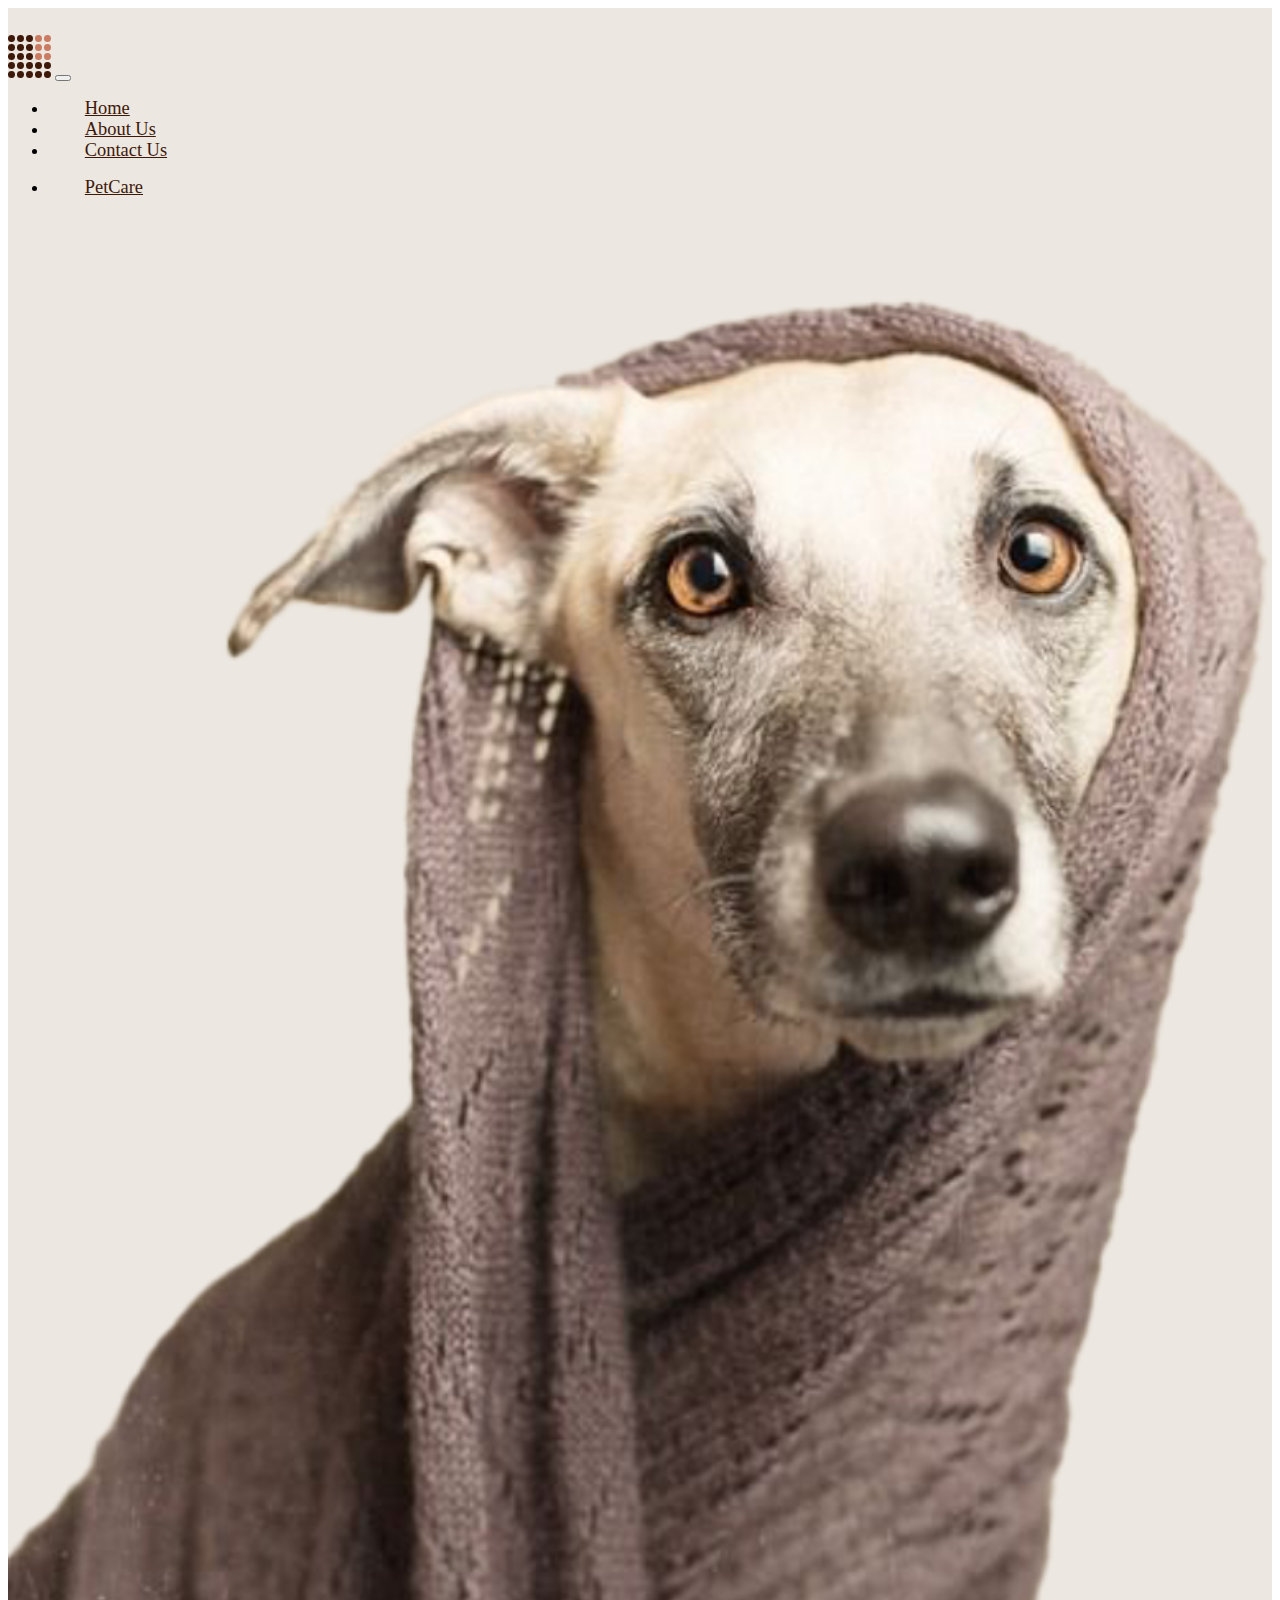
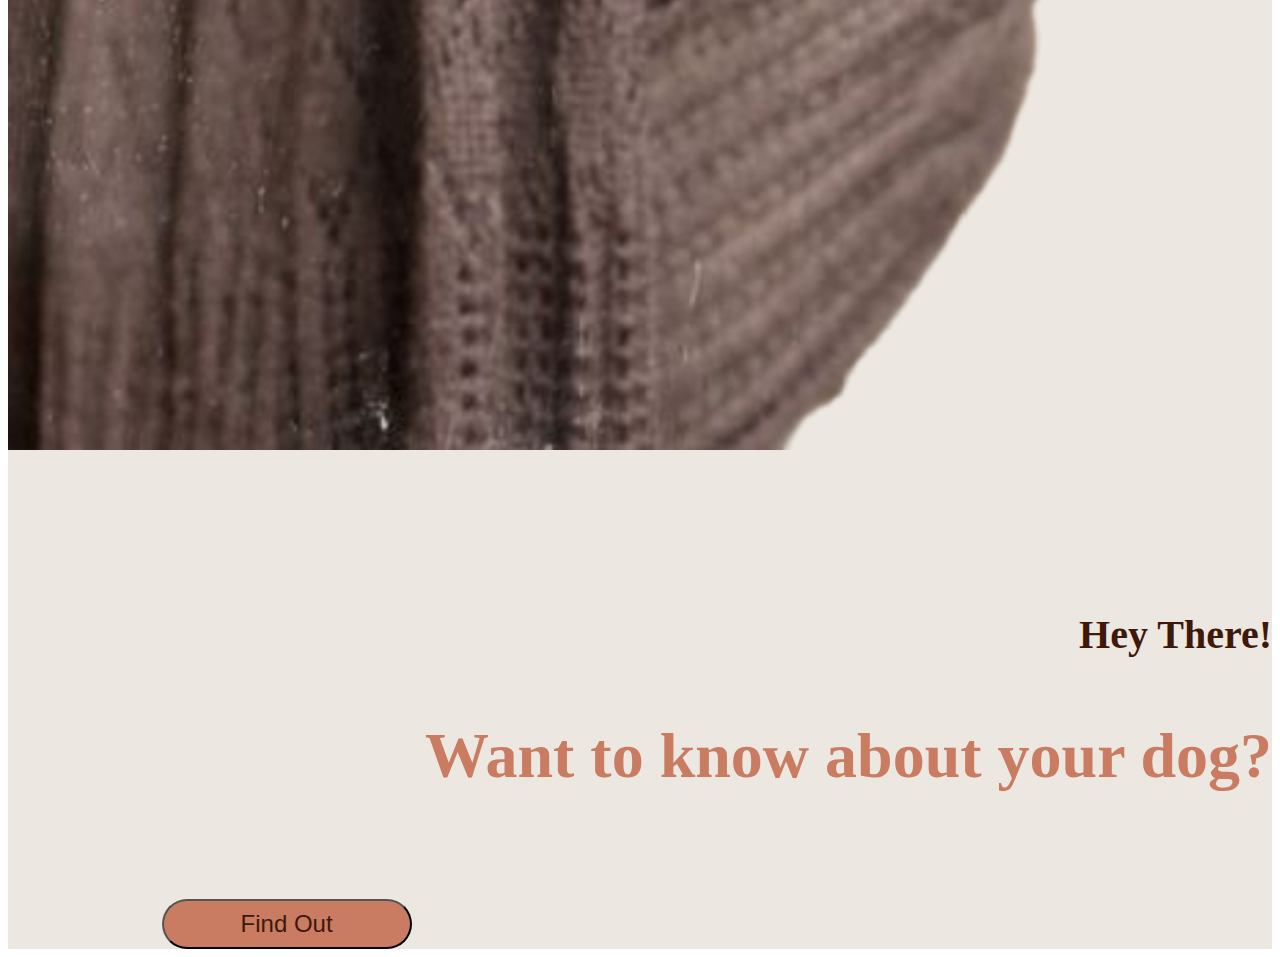
<file: Frontend/index.html>
<!DOCTYPE html>
<html lang="en">
<head>
    <meta charset="UTF-8">
    <meta name="viewport" content="width=device-width, initial-scale=1.0">
    <link rel="stylesheet" href="style.css">
    <!-- CSS -->
    <link rel="stylesheet" href="https://cdn.jsdelivr.net/npm/bootstrap@4.5.3/dist/css/bootstrap.min.css" integrity="sha384-TX8t27EcRE3e/ihU7zmQxVncDAy5uIKz4rEkgIXeMed4M0jlfIDPvg6uqKI2xXr2" crossorigin="anonymous">
    <title>Predict Breed</title>
</head>
<body>
    <section id="landing_page">
        <div class="container-fluid nav_div ">
            <div class="row justify-content-center">
                <div class="col-md-10">
                    <nav class="navbar navbar-expand-sm navbar-dark">
                        <a href="#" class="navbar-brand"><img src="assets/dots.png" alt="STC logo"></a>
                        <button class="navbar-toggler" data-toggle="collapse" data-target="#navbaritems">
                            <span class="navbar-toggler-icon"></span>
                        </button>
                        <div class="collapse navbar-collapse" id="navbaritems">
                            <ul class="navbar-nav ml-auto">
                                <li class="nav-item">
                                    <a href="#" class="nav-link">Home </a>
                                </li>
                                <li class="nav-item">
                                    <a href="#" class="nav-link">About Us</a>
                                </li>
                                <li class="nav-item">
                                    <a href="#" class="nav-link">Contact Us</a>
                                </li>
                            </ul>
                            <ul class="navbar-nav mr-auto">
                                <li class="nav-item">
                                    <a href="#" class="nav-link"> PetCare </a>
                                </li>
                            </ul>
                        </div>
                    </nav>
                </div>
            </div>
        </div>
        <div class="container-fluid landing_page_content">
            <div class="row justify-content-center">
                <div class="col-md-4 col-sm-12 align-self-center" id="landingpage_second" style="padding-bottom: 13vh;">
                    <img src="assets/dog image2.png" alt="landing illustration" style="width: 100%;">
                </div>
                <div class="col-md-5 col-sm-12" id="landingpage_first">
                    <h3 class="landing_head">Hey There!</h3>
                    <h1 class="landing_headd">Want to know about your dog?</h1>
                    <button class="butonn text-center" >Find Out</button>
                </div>
            </div>
        </div>   
    </section>

   
  
    
    <script src="https://code.jquery.com/jquery-3.5.1.slim.min.js" integrity="sha384-DfXdz2htPH0lsSSs5nCTpuj/zy4C+OGpamoFVy38MVBnE+IbbVYUew+OrCXaRkfj" crossorigin="anonymous"></script>
    <script src="https://cdn.jsdelivr.net/npm/bootstrap@4.5.3/dist/js/bootstrap.bundle.min.js" integrity="sha384-ho+j7jyWK8fNQe+A12Hb8AhRq26LrZ/JpcUGGOn+Y7RsweNrtN/tE3MoK7ZeZDyx" crossorigin="anonymous"></script>
</body>
</html>
</file>
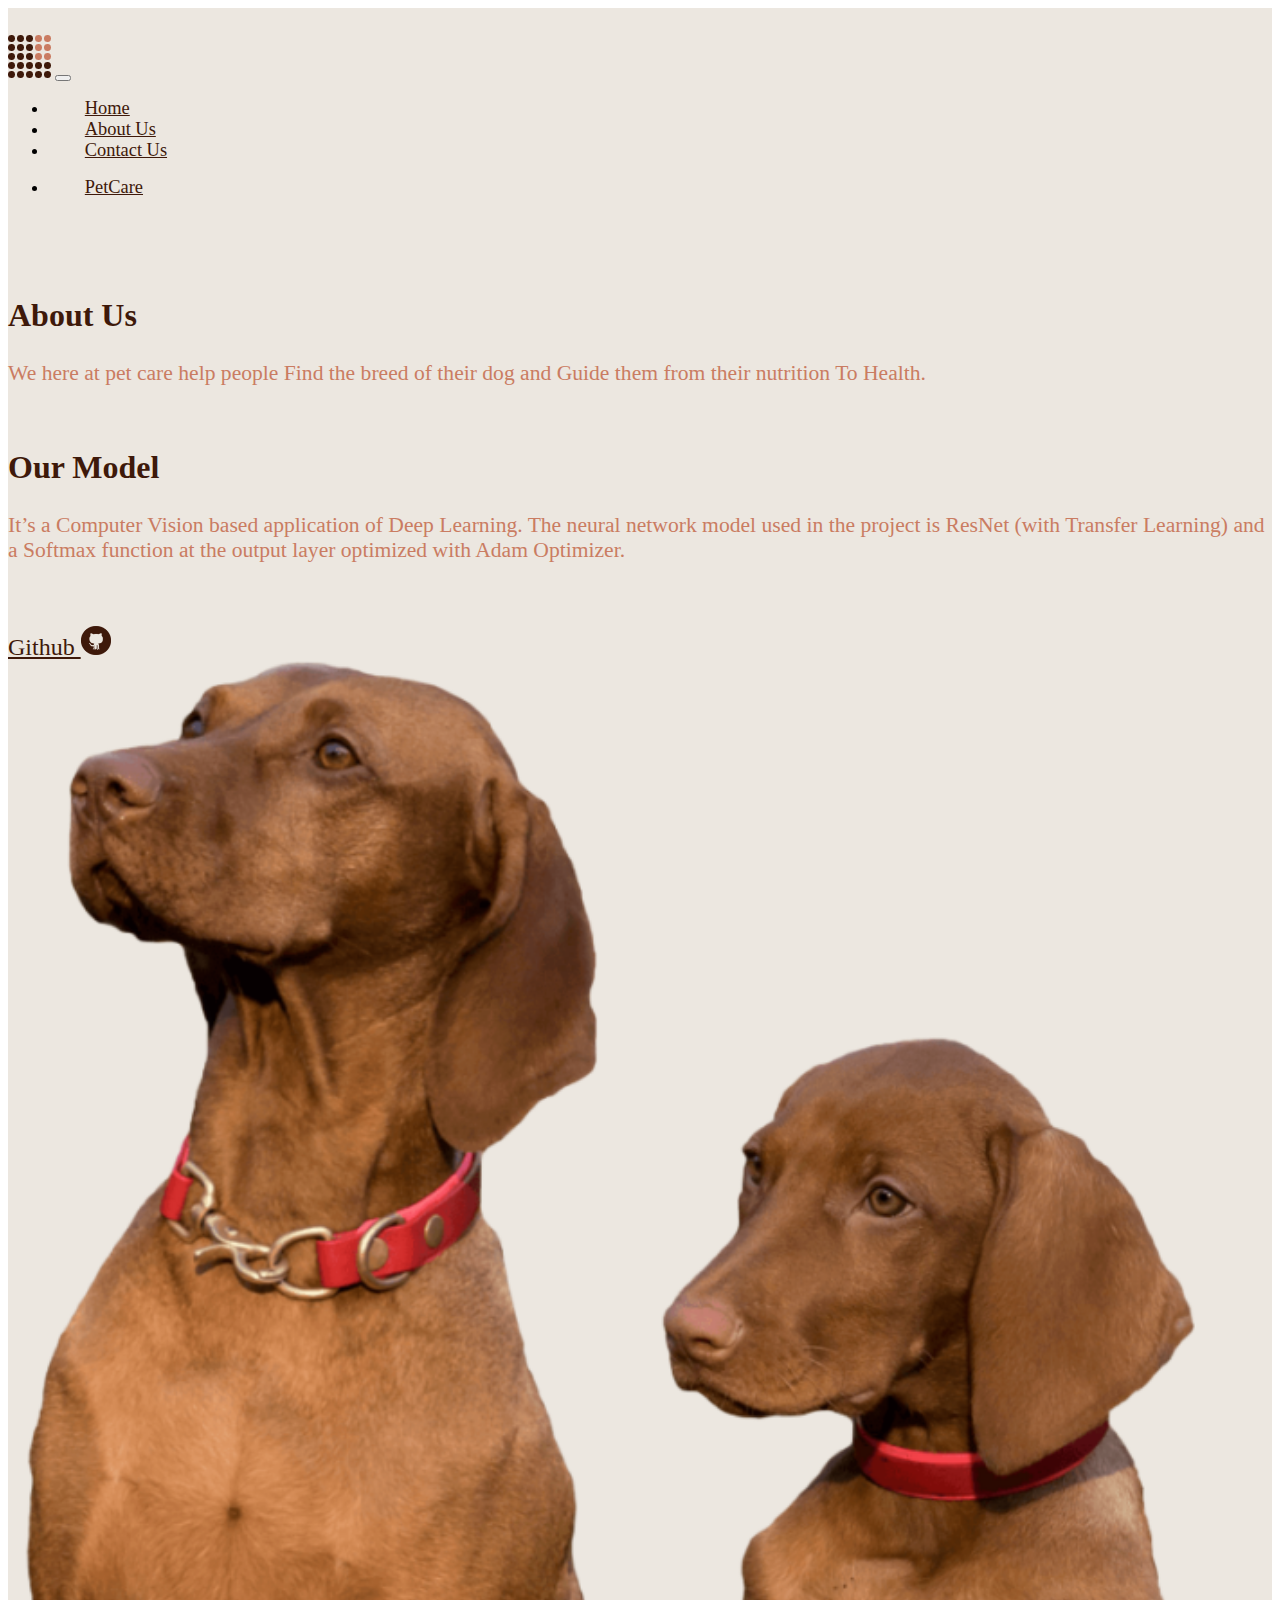
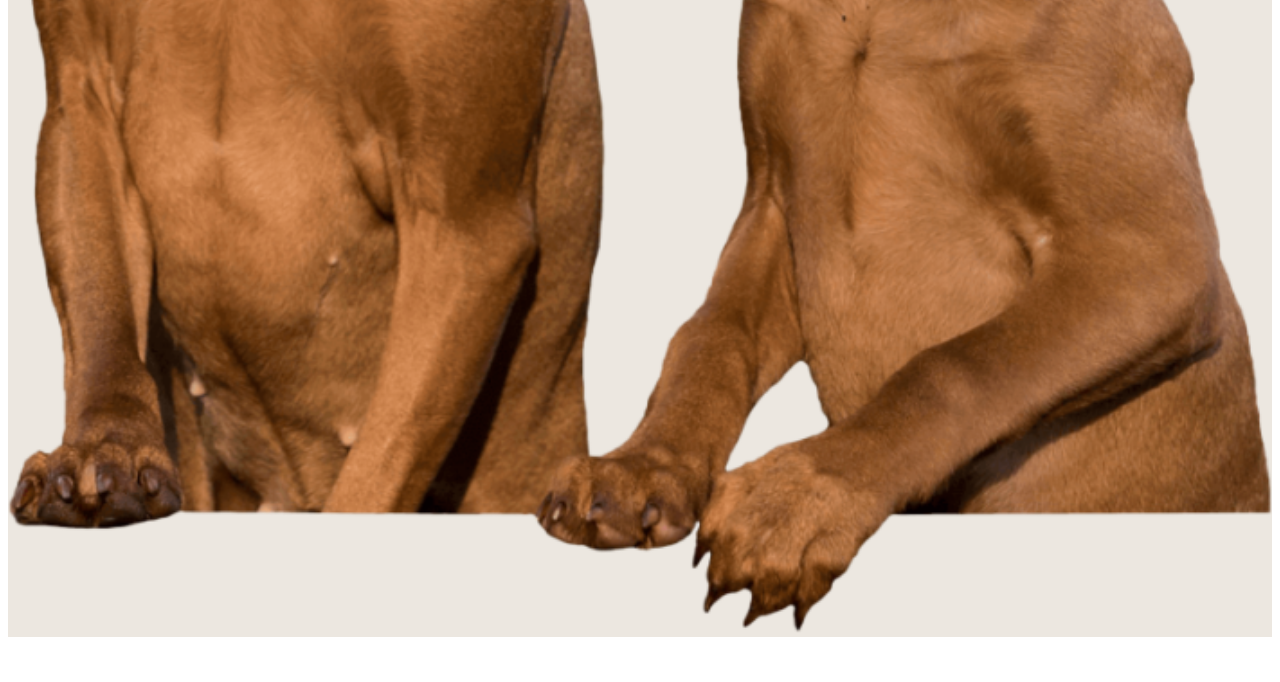
<file: Frontend/index2.html>
<!DOCTYPE html>
<html lang="en">
<head>
    <meta charset="UTF-8">
    <meta name="viewport" content="width=device-width, initial-scale=1.0">
    <link rel="stylesheet" href="style.css">
    <!-- CSS -->
    <link rel="stylesheet" href="https://cdn.jsdelivr.net/npm/bootstrap@4.5.3/dist/css/bootstrap.min.css" integrity="sha384-TX8t27EcRE3e/ihU7zmQxVncDAy5uIKz4rEkgIXeMed4M0jlfIDPvg6uqKI2xXr2" crossorigin="anonymous">
    <title>Predict Breed</title>
</head>
<body>
    <section id="aboutus">
        <div class="container-fluid nav_div ">
            <div class="row justify-content-center">
                <div class="col-md-10">
                    <nav class="navbar navbar-expand-sm navbar-dark">
                        <a href="#" class="navbar-brand"><img src="assets/dots.png" alt="STC logo"></a>
                        <button class="navbar-toggler" data-toggle="collapse" data-target="#navbaritems">
                            <span class="navbar-toggler-icon"></span>
                        </button>
                        <div class="collapse navbar-collapse" id="navbaritems">
                            <ul class="navbar-nav ml-auto">
                                <li class="nav-item">
                                    <a href="#" class="nav-link">Home </a>
                                </li>
                                <li class="nav-item">
                                    <a href="#" class="nav-link">About Us</a>
                                </li>
                                <li class="nav-item">
                                    <a href="#" class="nav-link">Contact Us</a>
                                </li>
                            </ul>
                            <ul class="navbar-nav mr-auto">
                                <li class="nav-item">
                                    <a href="#" class="nav-link"> PetCare </a>
                                </li>
                            </ul>
                        </div>
                    </nav>
                </div>
            </div>
        </div>
        <div class="container-fluid landing_page_content">
            <div class="container-fluid">
                <div class="row">
                    <div class="offset-md-1 col-md-5">
                            <h1 class="aboutushead">About Us</h1>
                            <p class="aboutuspara">We here at pet care help people Find the breed of their dog and Guide them from their nutrition To Health.</p>
                            <h1 class="aboutushead">Our Model</h1>
                            <p class="aboutuspara">It’s a Computer Vision based application of Deep Learning. The neural network model used in the project is ResNet (with Transfer Learning) and a Softmax function at the output layer optimized with Adam Optimizer.</p>
                            <a href="https://github.com/abhay202/Hackthisfall-Petcare" style="color: #3E190A; font-size: 1.5em; padding-bottom: ;">Github <span><img src="assets/github.png" alt=""></span></a>
                    </div>
                    <div class="offset-md-1 col-md-4 secondpage">
                        <img src="assets/dogimage3.png" alt="dog image" style="width: 100%;" class="helloji">
                    </div>
                </div>
            </div>   
    </section>
  
    
    <script src="https://code.jquery.com/jquery-3.5.1.slim.min.js" integrity="sha384-DfXdz2htPH0lsSSs5nCTpuj/zy4C+OGpamoFVy38MVBnE+IbbVYUew+OrCXaRkfj" crossorigin="anonymous"></script>
    <script src="https://cdn.jsdelivr.net/npm/bootstrap@4.5.3/dist/js/bootstrap.bundle.min.js" integrity="sha384-ho+j7jyWK8fNQe+A12Hb8AhRq26LrZ/JpcUGGOn+Y7RsweNrtN/tE3MoK7ZeZDyx" crossorigin="anonymous"></script>
</body>
</html>
</file>
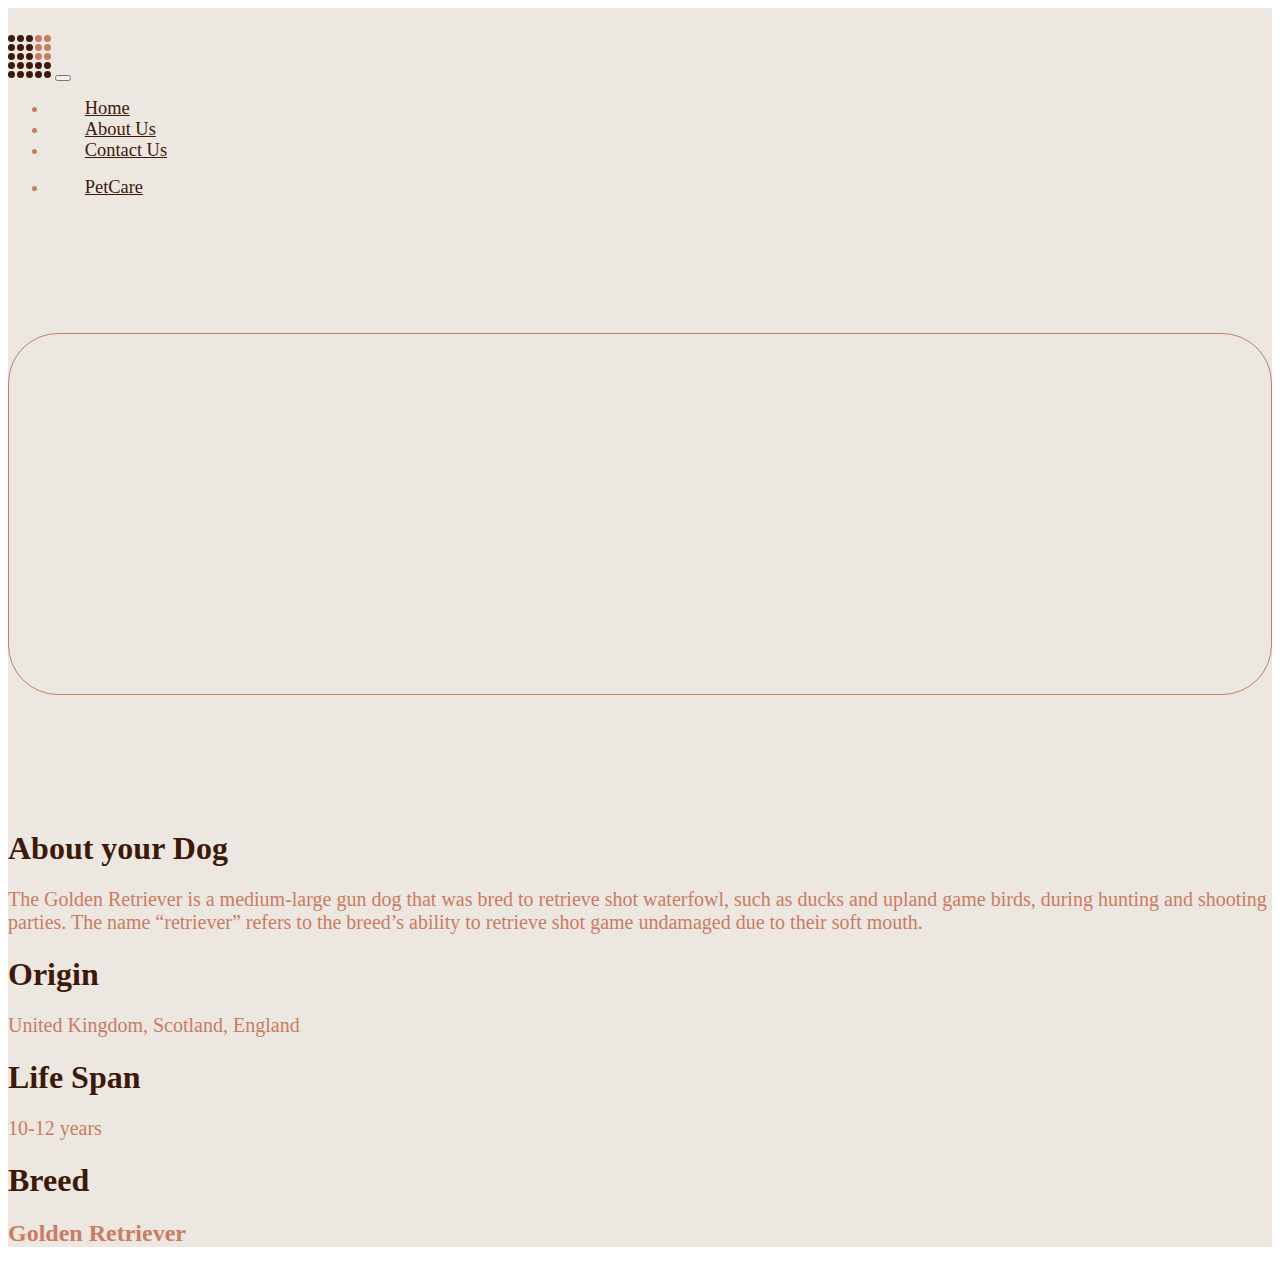
<file: Frontend/result.html>
<!DOCTYPE html>
<html lang="en">
<head>
    <meta charset="UTF-8">
    <meta name="viewport" content="width=device-width, initial-scale=1.0">
    <link rel="stylesheet" href="result.css">
    <!-- CSS -->
    <link rel="stylesheet" href="https://cdn.jsdelivr.net/npm/bootstrap@4.5.3/dist/css/bootstrap.min.css" integrity="sha384-TX8t27EcRE3e/ihU7zmQxVncDAy5uIKz4rEkgIXeMed4M0jlfIDPvg6uqKI2xXr2" crossorigin="anonymous">
    <title>Predict Breed</title>
</head>
<body>
    <section id="result">
        <div class="container-fluid nav_div ">
            <div class="row justify-content-center">
                <div class="col-md-10">
                    <nav class="navbar navbar-expand-sm navbar-dark">
                        <a href="#" class="navbar-brand"><img src="assets/dots.png" alt="STC logo"></a>
                        <button class="navbar-toggler" data-toggle="collapse" data-target="#navbaritems">
                            <span class="navbar-toggler-icon"></span>
                        </button>
                        <div class="collapse navbar-collapse" id="navbaritems">
                            <ul class="navbar-nav ml-auto">
                                <li class="nav-item">
                                    <a href="#" class="nav-link">Home </a>
                                </li>
                                <li class="nav-item">
                                    <a href="#" class="nav-link">About Us</a>
                                </li>
                                <li class="nav-item">
                                    <a href="#" class="nav-link">Contact Us</a>
                                </li>
                            </ul>
                            <ul class="navbar-nav mr-auto">
                                <li class="nav-item">
                                    <a href="#" class="nav-link"> PetCare </a>
                                </li>
                            </ul>
                        </div>
                    </nav>
                </div>
            </div>
        </div>
        <div class="container-fluid landing_page_content">
            <div class="container-fluid">
                <div class="row  ">
                    <div class="offset-md-1 col-md-4 giveborder align-self-center">
                        <div class="row justify-content-center">
                            <!-- <img src="assets/dogdog.jpg" alt="" style=" min-height: 100%; min-width: 100%;"> -->
                        </div>
                    </div>
                    <div class="offset-md-1 col-md-5 noboreder">
                        <h1 style="color: #3E190A;">About your Dog</h1>
                        <p style="font-size: 1.25em;">The Golden Retriever is a medium-large gun dog that was bred to retrieve shot waterfowl, such as ducks and upland game birds, during hunting and shooting parties. The name “retriever” refers to the breed’s ability to retrieve shot game undamaged due to their soft mouth.</p>
                        <h1 style="color: #3E190A;">Origin</h1>
                        <p style="font-size: 1.25em;">United Kingdom, Scotland, England</p>
                        <h1 style="color: #3E190A;">Life Span</h1>
                        <p style="font-size: 1.25em;">10-12 years</p>
                    </div>
                </div>
                <div class="row">
                    <div class="offset-md-1 col-md-4">
                        <h1 style="color: #3E190A;">Breed</h1>
                        <h2 style="margin-bottom: 4vh;">Golden Retriever</h2>
                    </div>
                </div>
            </div>   
    </section>
  
    
    <script src="https://code.jquery.com/jquery-3.5.1.slim.min.js" integrity="sha384-DfXdz2htPH0lsSSs5nCTpuj/zy4C+OGpamoFVy38MVBnE+IbbVYUew+OrCXaRkfj" crossorigin="anonymous"></script>
    <script src="https://cdn.jsdelivr.net/npm/bootstrap@4.5.3/dist/js/bootstrap.bundle.min.js" integrity="sha384-ho+j7jyWK8fNQe+A12Hb8AhRq26LrZ/JpcUGGOn+Y7RsweNrtN/tE3MoK7ZeZDyx" crossorigin="anonymous"></script>
</body>
</html>
</file>
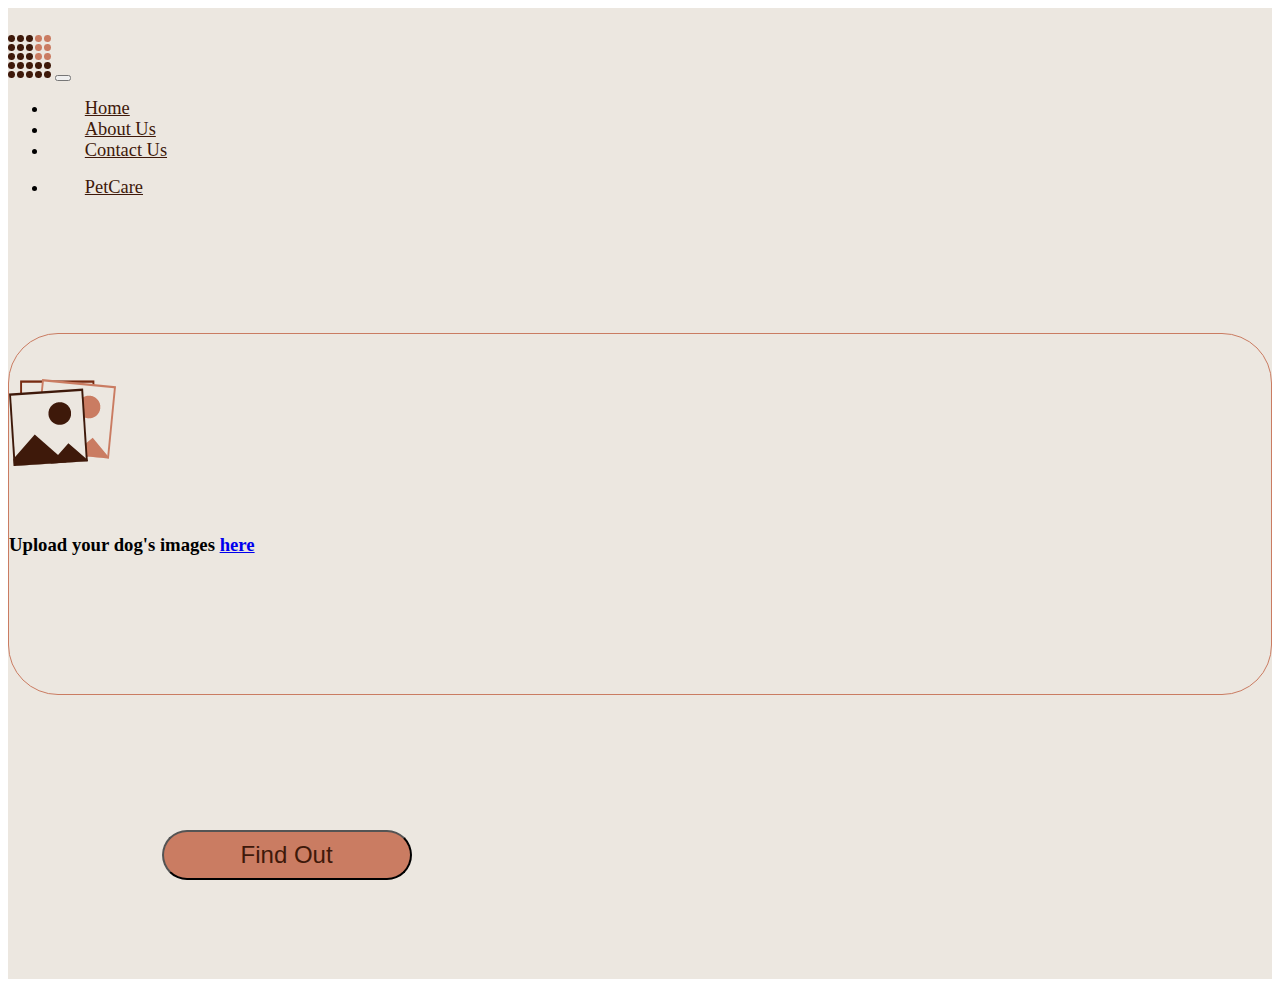
<file: Frontend/upload.html>
<!DOCTYPE html>
<html lang="en">
<head>
    <meta charset="UTF-8">
    <meta name="viewport" content="width=device-width, initial-scale=1.0">
    <link rel="stylesheet" href="upload.css">
     <!-- CSS -->
     <link rel="stylesheet" href="https://cdn.jsdelivr.net/npm/bootstrap@4.5.3/dist/css/bootstrap.min.css" integrity="sha384-TX8t27EcRE3e/ihU7zmQxVncDAy5uIKz4rEkgIXeMed4M0jlfIDPvg6uqKI2xXr2" crossorigin="anonymous">
    <title>Upload</title>
</head>
<body>
    <section id="upload">
        <div class="container-fluid nav_div ">
            <div class="row justify-content-center">
                <div class="col-md-10">
                    <nav class="navbar navbar-expand-sm navbar-dark">
                        <a href="#" class="navbar-brand"><img src="assets/dots.png" alt="STC logo"></a>
                        <button class="navbar-toggler" data-toggle="collapse" data-target="#navbaritems">
                            <span class="navbar-toggler-icon"></span>
                        </button>
                        <div class="collapse navbar-collapse" id="navbaritems">
                            <ul class="navbar-nav ml-auto">
                                <li class="nav-item">
                                    <a href="#" class="nav-link">Home </a>
                                </li>
                                <li class="nav-item">
                                    <a href="#" class="nav-link">About Us</a>
                                </li>
                                <li class="nav-item">
                                    <a href="#" class="nav-link">Contact Us</a>
                                </li>
                            </ul>
                            <ul class="navbar-nav mr-auto">
                                <li class="nav-item">
                                    <a href="#" class="nav-link"> PetCare </a>
                                </li>
                            </ul>
                        </div>
                    </nav>
                </div>
            </div>
        </div>

        <div class="containe-fluid">
            <div class="row justify-content-center ">
                <div class="col-md-4 giveborder">
                    <div class="row justify-content-center">
                        <img src="assets/imageimage.png" alt="" style="margin-bottom: 5vh; margin-top: 5vh;">
                    </div>
                    <div class="row justify-content-center">
                         <h3 class="text-center">Upload your dog's images <a href="#"> here</a></h3> 
                    </div>
                </div>
            </div>
            <div class="row justify-content-center">
                <div class="col-md-5">
                    <button class="butonn text-center" >Find Out</button>
                </div>
            </div>
        </div>
    </section>

    <script src="https://code.jquery.com/jquery-3.5.1.slim.min.js" integrity="sha384-DfXdz2htPH0lsSSs5nCTpuj/zy4C+OGpamoFVy38MVBnE+IbbVYUew+OrCXaRkfj" crossorigin="anonymous"></script>
    <script src="https://cdn.jsdelivr.net/npm/bootstrap@4.5.3/dist/js/bootstrap.bundle.min.js" integrity="sha384-ho+j7jyWK8fNQe+A12Hb8AhRq26LrZ/JpcUGGOn+Y7RsweNrtN/tE3MoK7ZeZDyx" crossorigin="anonymous"></script>

</body>
</html>
</file>
<file: Frontend/style.css>
/* landin page css */
body{
    
}
#landing_page {
    background-color: #ECE7E0;
   
}

.landing_page_content {
    margin-top: 11vh;
    padding-bottom: vh;
}

.landing_head {
    text-align: right;
    font-size: 2.5em;
    padding-bottom: 2vh;
    color: #3E190A;
}
.landing_headd {
    text-align: right;
    font-size: 4em;
    padding-bottom: 2vh;
    color: #CA7C62;
}


#navbaritems a {
    font-size: 1.15em;
    font-weight: 500;
    color: #3E190A;
    padding-left: 2em;
}

.nav_div {
    padding-top: 3vh;
}
.butonn{
    margin-left: auto;
}
.butonn:hover {
    box-shadow: 0 12px 16px 0 rgba(0,0,0,0.24), 0 17px 50px 0 rgba(0,0,0,0.19);
  }

.butonn{
    width: 250px;
    height: 50px;
    border-radius: 50px;
    margin-top: 5vh;
    margin-left: 12vw;
    color: #3E190A;
    font-weight: 500;
    font-size: 1.5em;
    background-color: #CA7C62;
}
.secondpage{
    margin-bottom: 5vh;
}
#aboutus{
    background-color:  #ECE7E0;
}
.aboutuspara{
    color: #CA7C62;
    font-size: 1.35em;
    font-weight: 350;
    margin-bottom: 7vh;
}
.aboutushead{
    color: #3E190A;
    margin-bottom: 3vh;
}


@media only screen and (max-width: 768px) {
    /* landin page css */
    #landingpage_first {
        order: 2;
    }
    #landingpage_second {
        order: 4;
    }
    .landing_head {
        text-align: center;
        font-size: 2.5em;
        padding-bottom: 2vh;
    }
    .landing_headd {
        text-align: center;
        
        padding-bottom: 2vh;
    }
    .landing_para {
        text-align: center;
        font-size: 1.25em;
        font-weight: 300;
        padding-bottom: 5vh;
    }
    .landing_page_content {
        margin-top: 5vh;
        margin-bottom: 10vh;
    }
    .nav_div {
        padding-top: 1vh;
    }
    .arrow_class {
        padding-bottom: 5vh;
    }
    #landing_page {
        background-image: url("");
    }
    .butonn{
        margin-bottom: 15vh;
    }
    .helloji{
        padding-top:7vh;
    }
}
</file>
<file: Frontend/result.css>
#result{
    background-color: #ECE7E0;
    color: #CA7C62;
}
#navbaritems a {
    font-size: 1.15em;
    font-weight: 500;
    color: #3E190A;
    padding-left: 2em;
}

.nav_div {
    padding-top: 3vh;
}
.giveborder{
    border: 1px solid #CA7C62;
    height: 40vh;
    margin-top: 15vh;
    border-radius: 50px;
    margin-bottom: vh;
}
.noboreder{
    margin-top: 15vh;
}
</file>
<file: Frontend/upload.css>
body{
    overflow-x: hidden;
}
#navbaritems a {
    font-size: 1.15em;
    font-weight: 500;
    color: #3E190A;
    padding-left: 2em;
}

.nav_div {
    padding-top: 3vh;
}
#upload{
    background-color: #ECE7E0;;
}
.giveborder{
    border: 1px solid #CA7C62;
    height: 40vh;
    margin-top: 15vh;
    border-radius: 50px;
    margin-bottom: 10vh;
}
.butonn:hover {
    box-shadow: 0 12px 16px 0 rgba(0,0,0,0.24), 0 17px 50px 0 rgba(0,0,0,0.19);
  }

.butonn{
    width: 250px;
    height: 50px;
    border-radius: 50px;
    margin-top: 5vh;
    margin-left: 12vw;
    color: #3E190A;
    font-weight: 500;
    font-size: 1.5em;
    background-color: #CA7C62;
    margin-bottom: 11vh;
}
</file>
